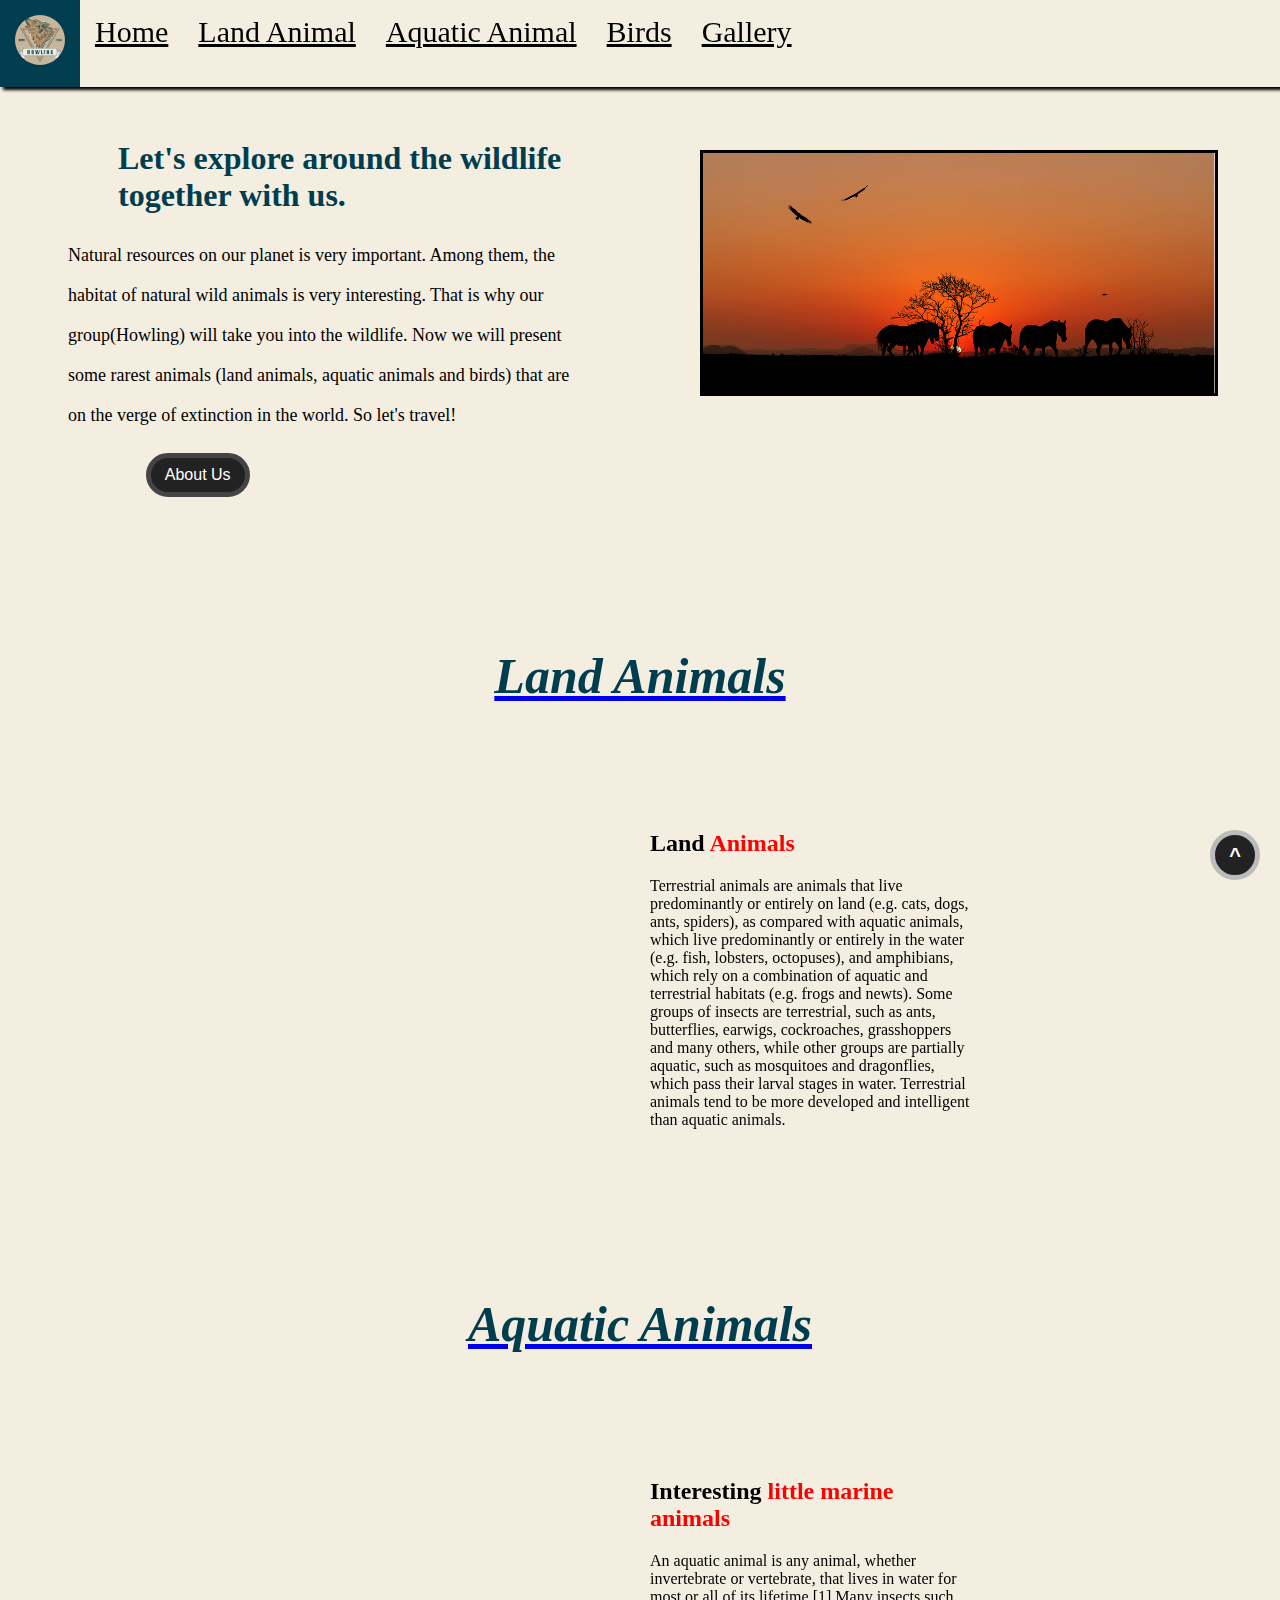
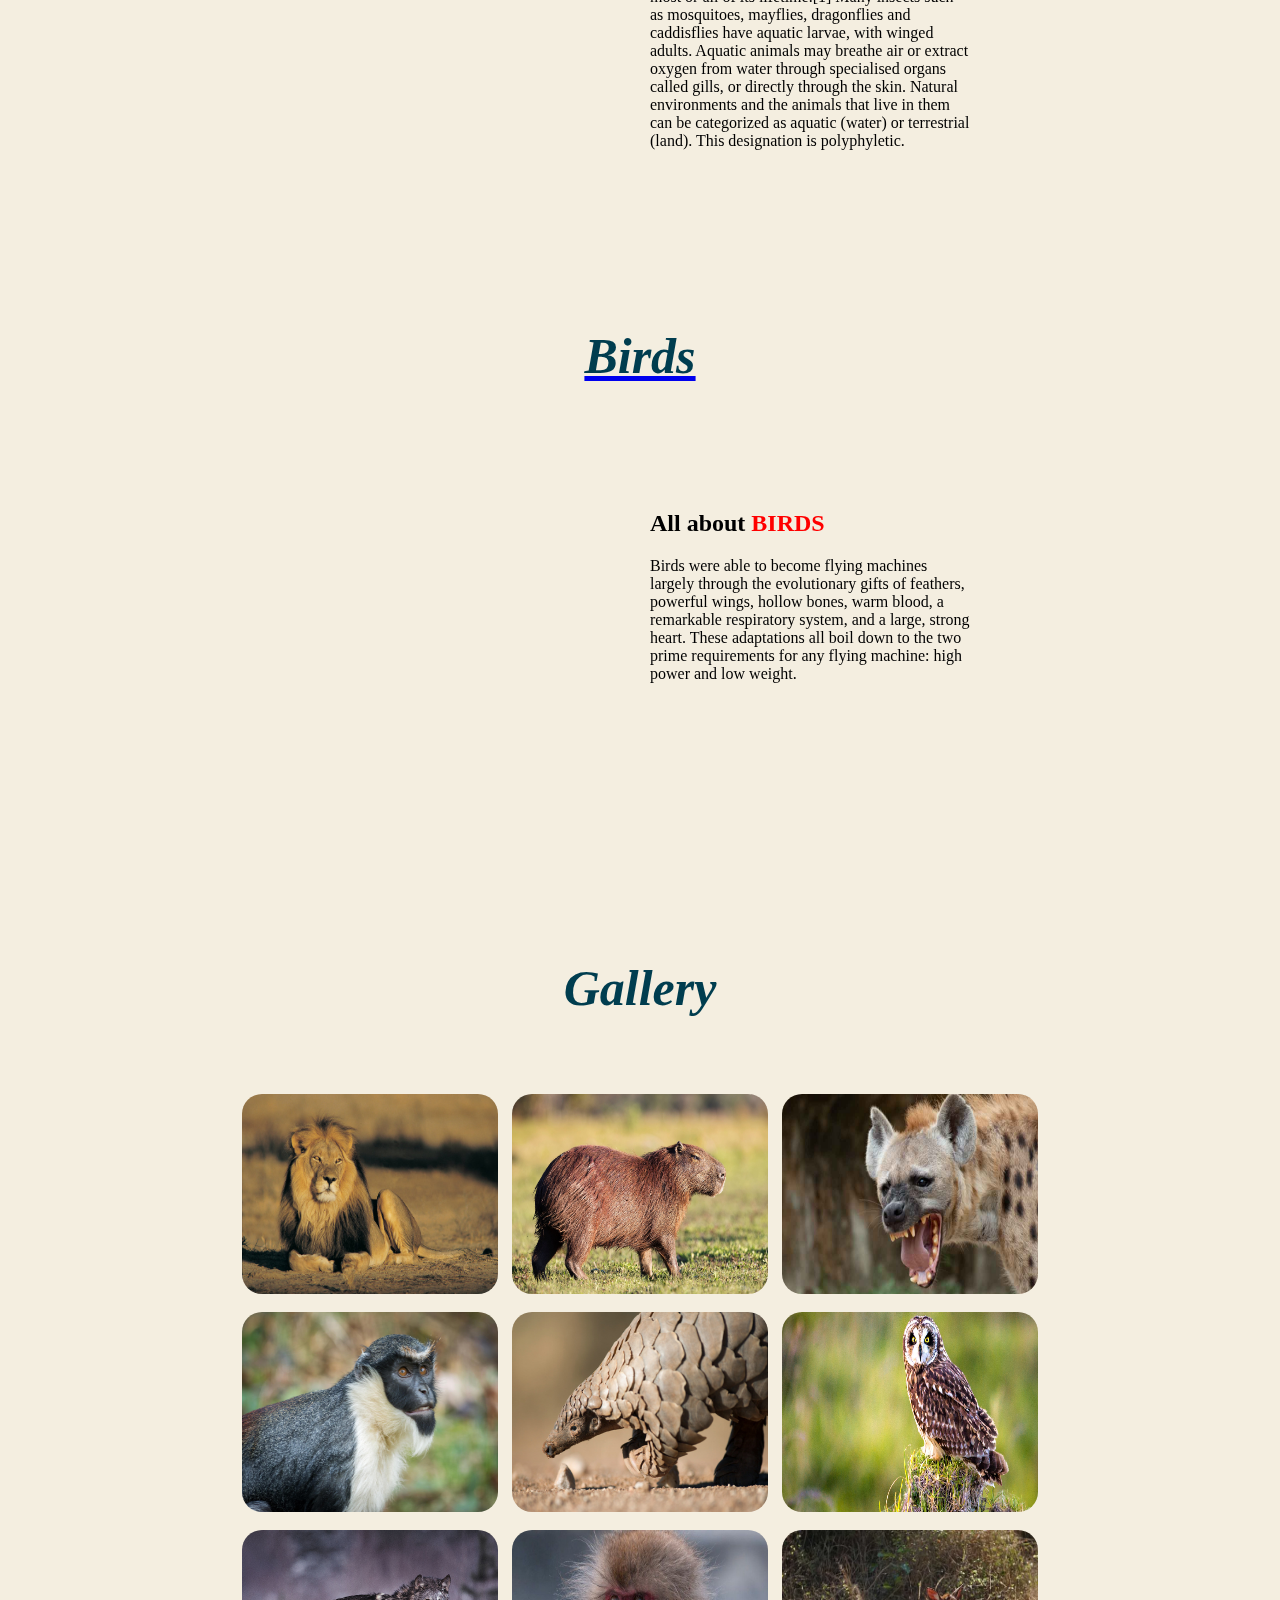
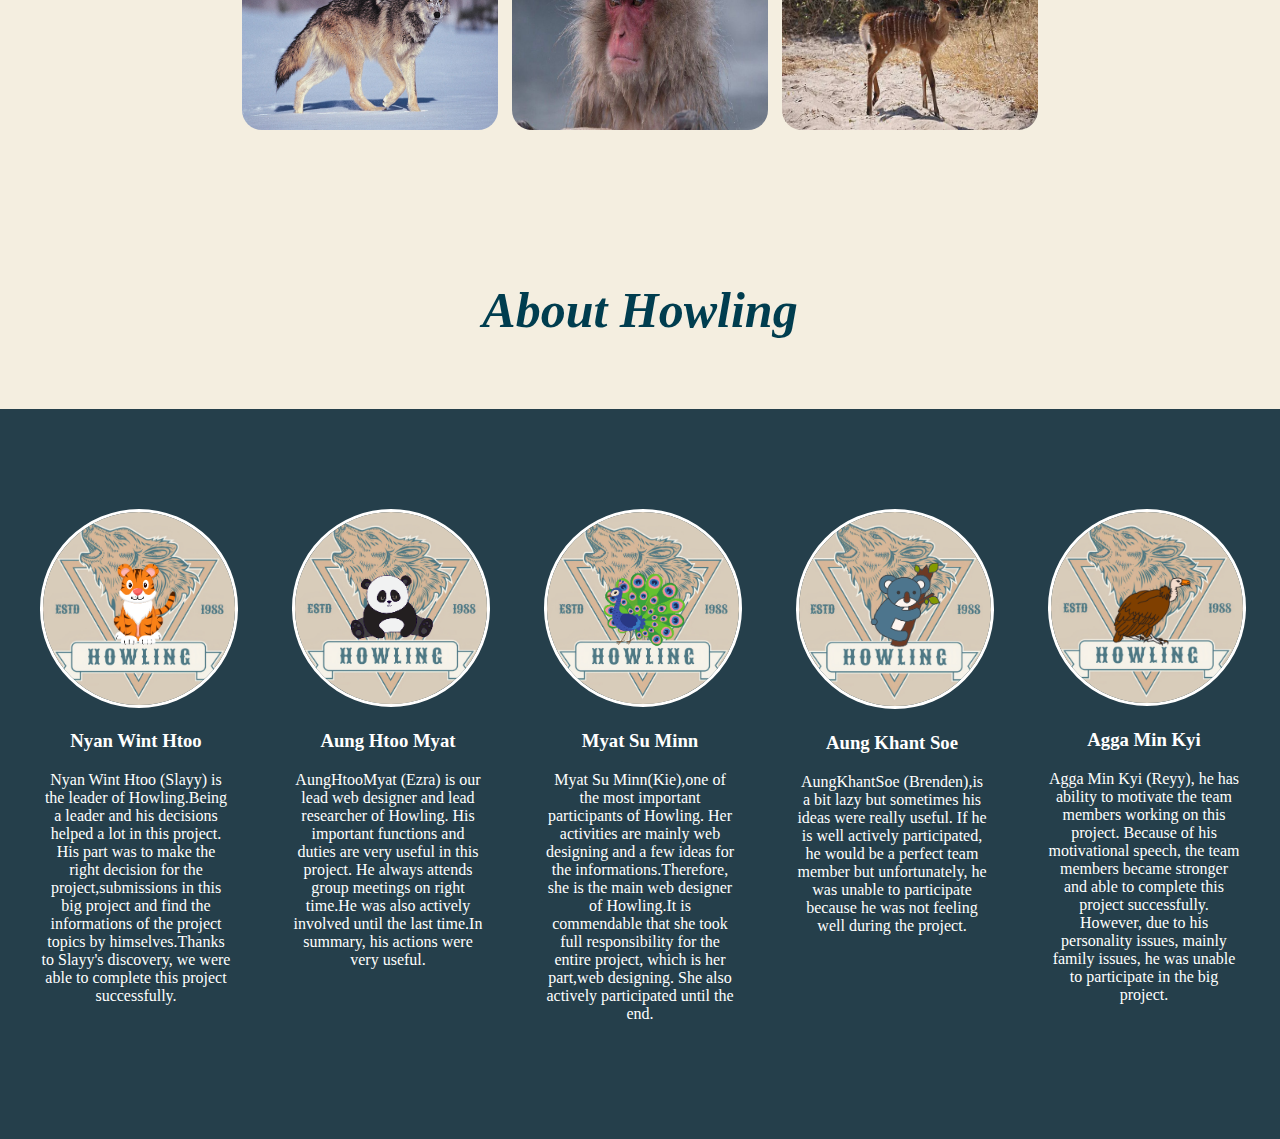
<file: index.html>
<!DOCTYPE html>
<html>
<head>
	<meta charset="utf-8">
	<meta name="viewport" content="width=device-width, initial-scale=1">
	<title>Howling</title>
	<link rel="stylesheet" type="text/css" href="style.css">
	<link rel="icon" href="logo.png">
</head>
<body>
<div class="navbar">
	<a href="#cele"><img src="logo.png" width="50" height="50" class="logo"></a>
 	<a href="#welcome">Home</a>
 	<a href="#landanimals">Land Animal</a>
 	<a href="#Aquatic">Aquatic Animal</a>
 	<a href="#birds">Birds</a>
 	<a href="#gallery">Gallery</a>
 </div>

<!-- --------------welcome-------------- -->
<div class="welcome" id="welcome">
	<div>
		<h1>Let's explore around the wildlife together with us.</h1>
		<p>Natural resources on our planet is very important. Among them, the habitat of natural wild animals is very interesting.
That is why our group(Howling) will take you into the wildlife.
Now we will present some rarest animals (land animals, aquatic animals and birds) that are on the verge of extinction in the world. So let's travel!</p>
		<a href="#"><button class="seemore">See More</button></a>
		<a href="#cele"><button class="goshop">About Us</button></a>
	</div>
	<div id="peguin">
		<img src="cover.png" width="100%" border="3px">
	</div>
</div>

<!-- -----------Land animal------------- -->
<a href="file:///C:/Users/DELL/Pictures/ZKA/Kie's/lobeia%20tech%20html%20files/Land%20animals.html#gallery"><h1 class="landanimals" id="landanimals">Land Animals</h1></a>
<div class="activity"> 

	<div>
   <iframe width="100%" height="315" src="https://www.youtube.com/embed/J3PwxecC7RA" title="YouTube video player" frameborder="0" allow="accelerometer; autoplay; clipboard-write; encrypted-media; gyroscope; picture-in-picture" allowfullscreen></iframe>

	</div>
	<div>
		<h2>Land<span> Animals</span></h2>

		<p>Terrestrial animals are animals that live predominantly or entirely on land (e.g. cats, dogs, ants, spiders), as compared with aquatic animals, which live predominantly or entirely in the water (e.g. fish, lobsters, octopuses), and amphibians, which rely on a combination of aquatic and terrestrial habitats (e.g. frogs and newts). Some groups of insects are terrestrial, such as ants, butterflies, earwigs, cockroaches, grasshoppers and many others, while other groups are partially aquatic, such as mosquitoes and dragonflies, which pass their larval stages in water. Terrestrial animals tend to be more developed and intelligent than aquatic animals.
</p>
	</div>
</div>
<!-- ............Aquatic Animals.................. -->
<a href="file:///C:/Users/DELL/Pictures/ZKA/Kie's/lobeia%20tech%20html%20files/Aquatic%20Animals.html"><h1 class="landanimals" id="Aquatic">Aquatic Animals</h1></a>
<div class="activity"> 

	<div>
   <iframe width="100%" height="315" src="https://www.youtube.com/embed/nvq_lvC1MRY" title="YouTube video player" frameborder="0" allow="accelerometer; autoplay; clipboard-write; encrypted-media; gyroscope; picture-in-picture" allowfullscreen></iframe>

	</div>
	<div>
		<h2>Interesting <span>little marine animals</span></h2>

		<p>An aquatic animal is any animal, whether invertebrate or vertebrate, that lives in water for most or all of its lifetime.[1] Many insects such as mosquitoes, mayflies, dragonflies and caddisflies have aquatic larvae, with winged adults. Aquatic animals may breathe air or extract oxygen from water through specialised organs called gills, or directly through the skin. Natural environments and the animals that live in them can be categorized as aquatic (water) or terrestrial (land). This designation is polyphyletic.</p>
	</div>
</div>
<!-- ------------Birds--------------------- -->
<a href="file:///C:/Users/DELL/Pictures/ZKA/Kie's/lobeia%20tech%20html%20files/Birds.html"><h1 class="landanimals" id="birds">Birds</h1></a>
<div class="activity"> 

	<div>
   <iframe width="100%" height="315" src="https://www.youtube.com/embed/CTcoCHKnkT8" title="YouTube video player" frameborder="0" allow="accelerometer; autoplay; clipboard-write; encrypted-media; gyroscope; picture-in-picture" allowfullscreen></iframe>

	</div>
	<div>
		<h2>All about<span> BIRDS</span></h2>

		<p>Birds were able to become flying machines largely through the evolutionary gifts of feathers, powerful wings, hollow bones, warm blood, a remarkable respiratory system, and a large, strong heart. These adaptations all boil down to the two prime requirements for any flying machine: high power and low weight.</p>
	</div>
</div>
<!-- ----------gallery------------ -->

<h1 id="gallery">Gallery</h1>
<div class="gallery">
	<div><img src="lion.jpg" width="100%"></div>
	<div><img src="wa1.jpg" width="100%"></div>
	<div><img src="wa2.jpg" width="100%"></div>
</div>

<div class="gallery">
	<div><img src="wa10.jpg" width="100%"></div>
	<div><img src="wa6.jpg" width="100%"></div>
	<div><img src="wa5.jpg" width="100%"></div>
</div>

<div class="gallery">
	<div><img src="wa11.jpg" width="100%"></div>
	<div><img src="wa12.jpg" width="100%"></div>
	<div><img src="wa15.jpg" width="100%"></div>
</div>

<!-- About Us -->
<h1 id="cele">About Howling</h1>
<div class="cele">
	<div>
		<img src="nicklogo.png" width="100%">
		<h3>Nyan Wint Htoo</h3>
		<p>Nyan Wint Htoo (Slayy) is the leader of Howling.Being a leader and his decisions helped a lot in this project.
His part was to make the right decision for the project,submissions in this big project and find the informations of the project topics by himselves.Thanks to Slayy's discovery, we were able to complete this project successfully.</p>
	</div>
	<div>
		<img src="panda.png" width="100%">
		<h3>Aung Htoo Myat</h3>
		<p>AungHtooMyat (Ezra) is our lead web designer and lead researcher of Howling.
His important functions and duties are very useful in this project.
He always attends group meetings on right time.He was also actively involved until the last time.In summary, his actions were very useful.
</p>
	</div>
	<div>
		<img src="msmlogo.png" width="100%">
		<h3>Myat Su Minn</h3>
		<p>Myat Su Minn(Kie),one of the most important participants of Howling.
Her activities are mainly web designing and a few ideas for the informations.Therefore, she is the main web designer of Howling.It is commendable that she took full responsibility for the entire project, which is her part,web designing.
She also actively participated until the end.</p>
	</div>
	<div>
		<img src="akslogo.png" width="100%">
		<h3>Aung Khant Soe</h3>
		<p>AungKhantSoe (Brenden),is a bit lazy but sometimes his ideas were really useful.
If he is well actively participated, he would be a perfect team member but unfortunately, he was unable to participate because he was not feeling well during the project.</p>
	</div>
	<div>
		<img src="agalogo.png" width="100%">
		<h3>Agga Min Kyi</h3>
		<p>Agga Min Kyi (Reyy), he has ability to motivate the team members working on this project. Because of his motivational speech, the team members became stronger and able to complete this project successfully. However, due to his personality issues, mainly family issues, he was unable to participate in the big project.</p>
	</div>
</div> 
<!-- .......footer..................... -->
<a href="#welcome"><button class="top">^</button></a>

</body>
</html>
</file>
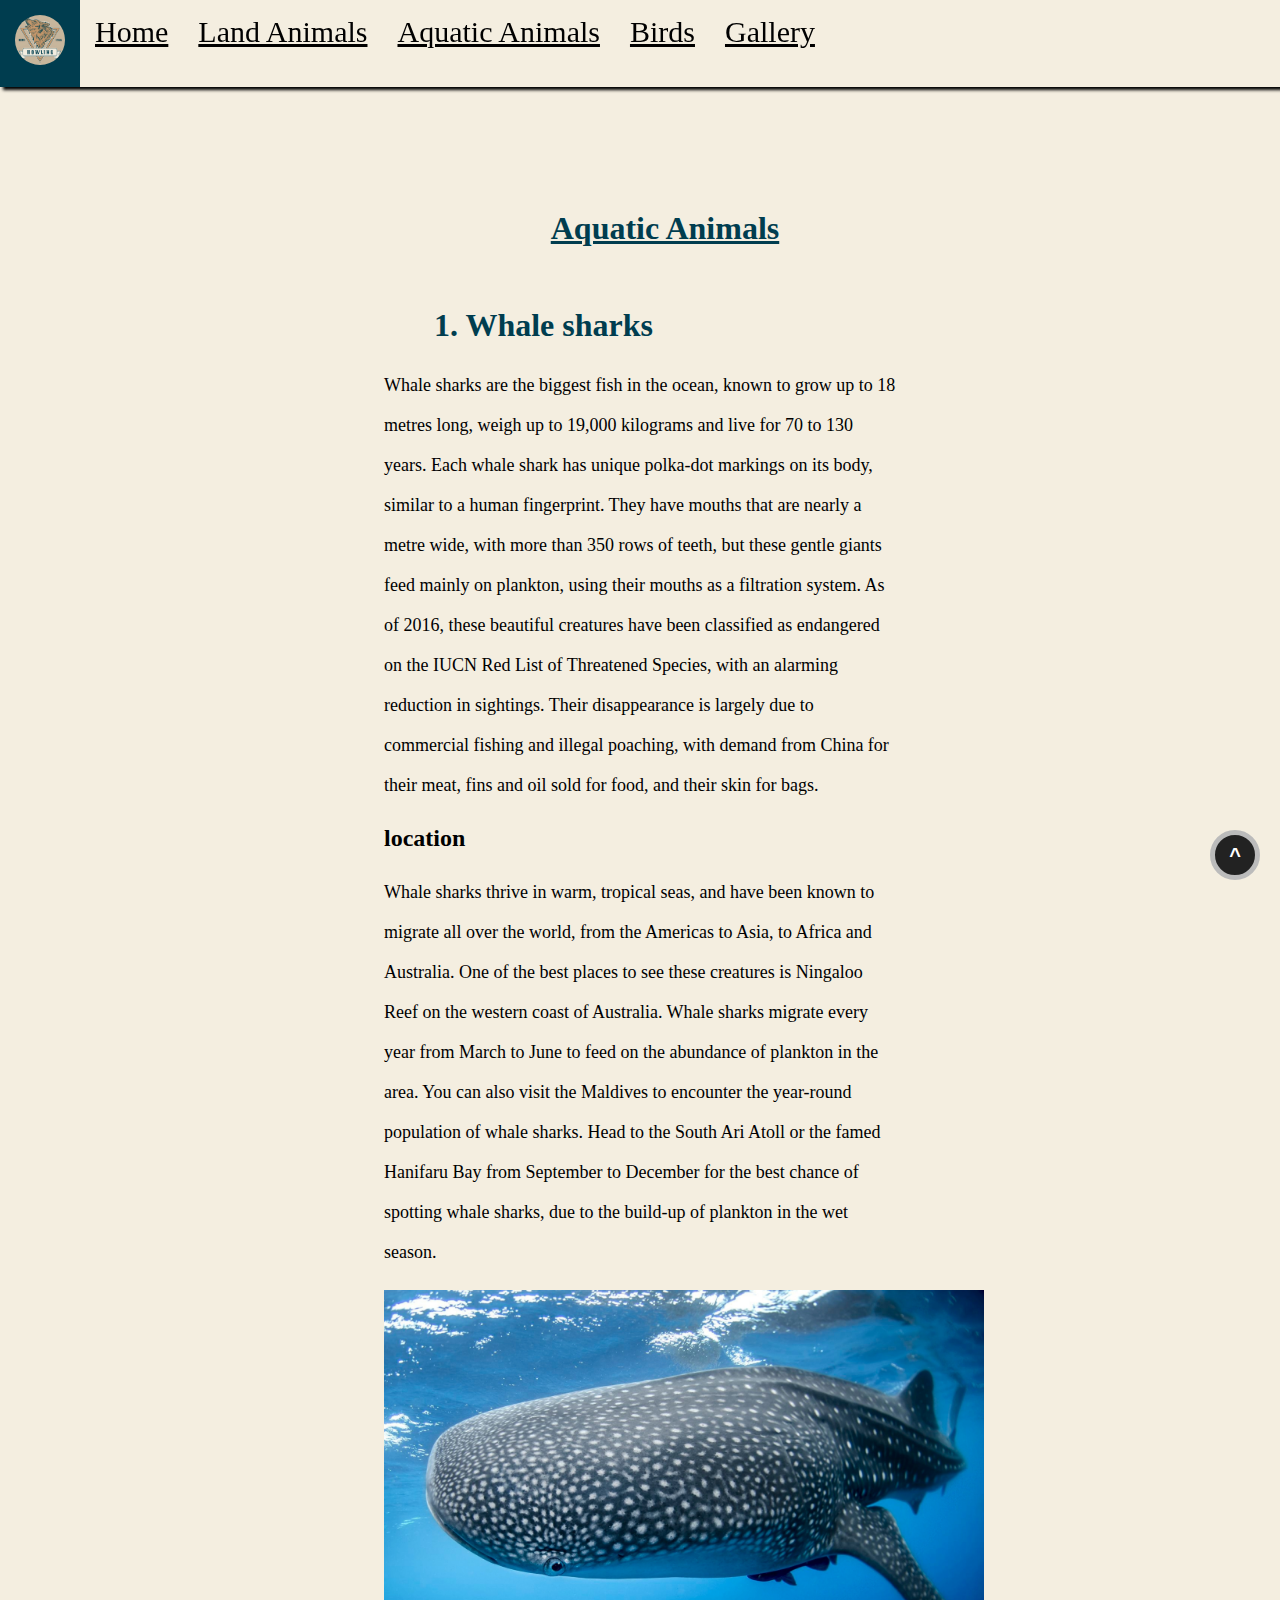
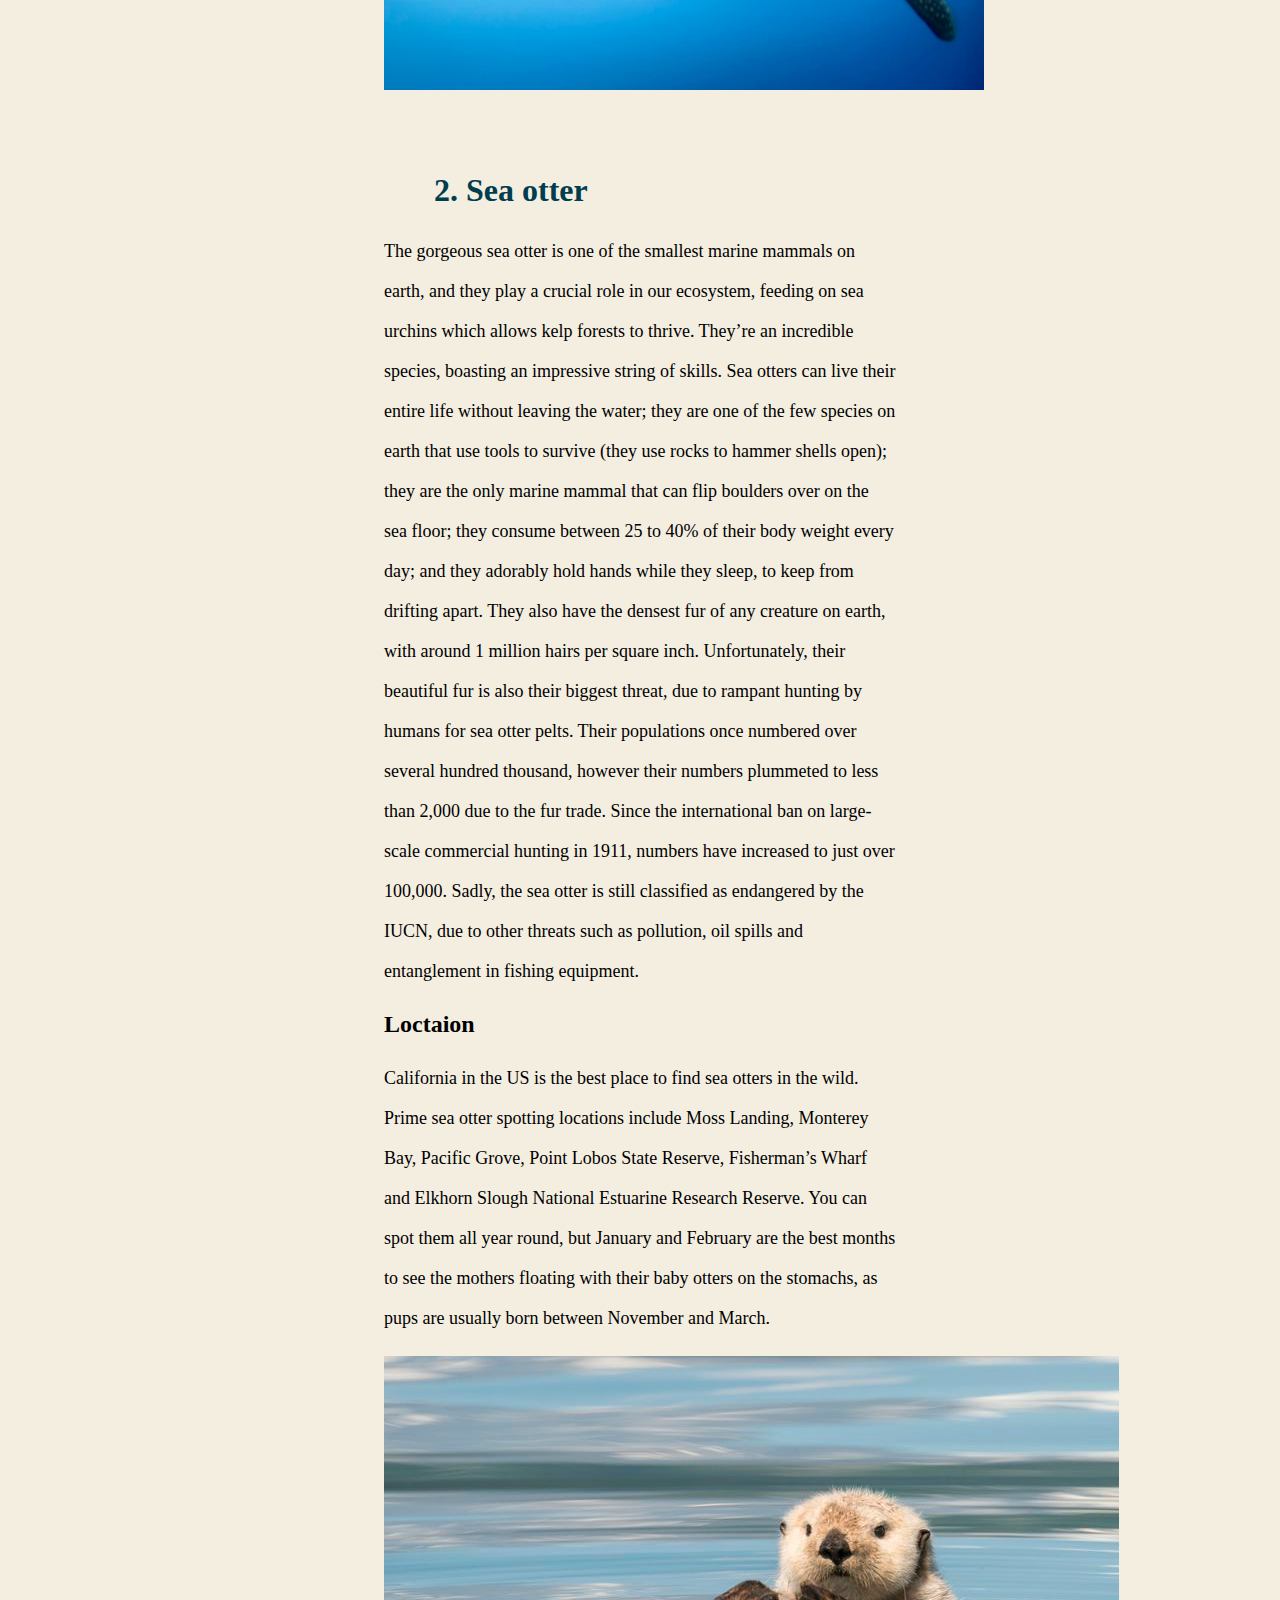
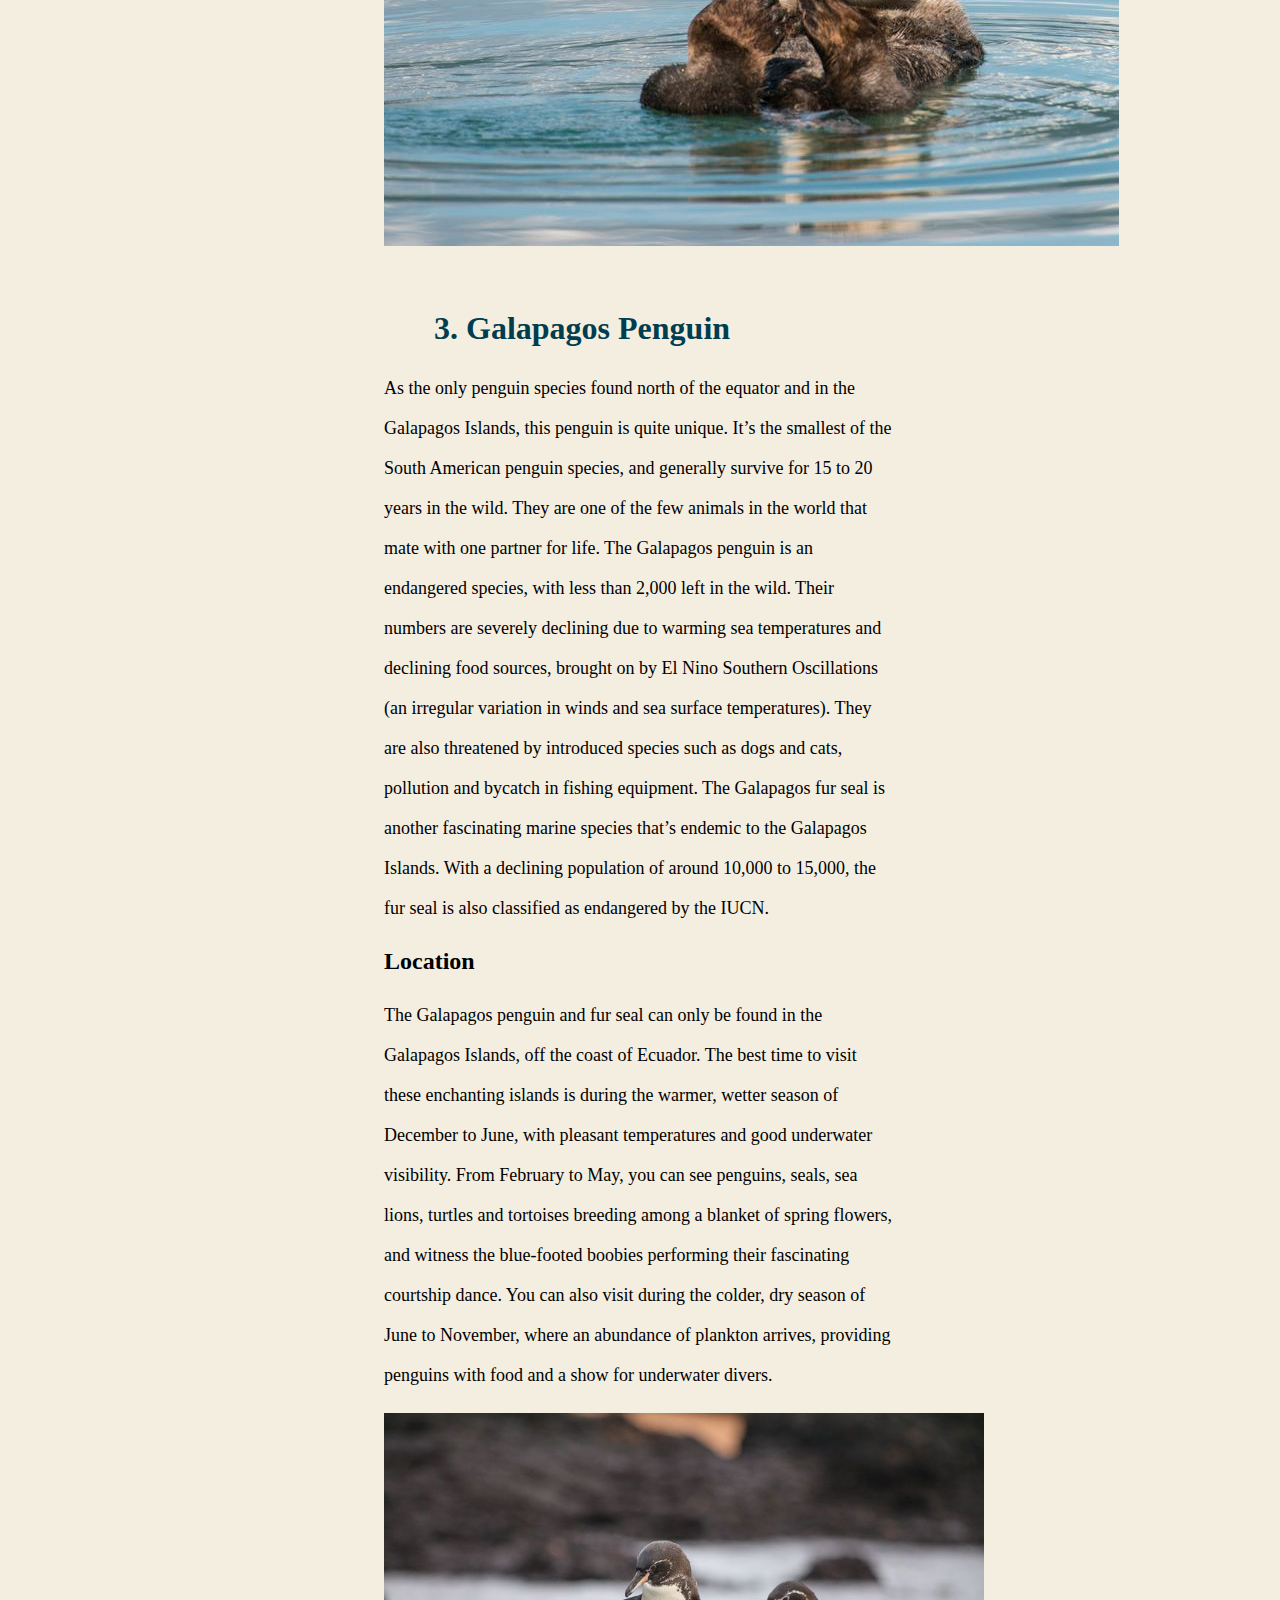
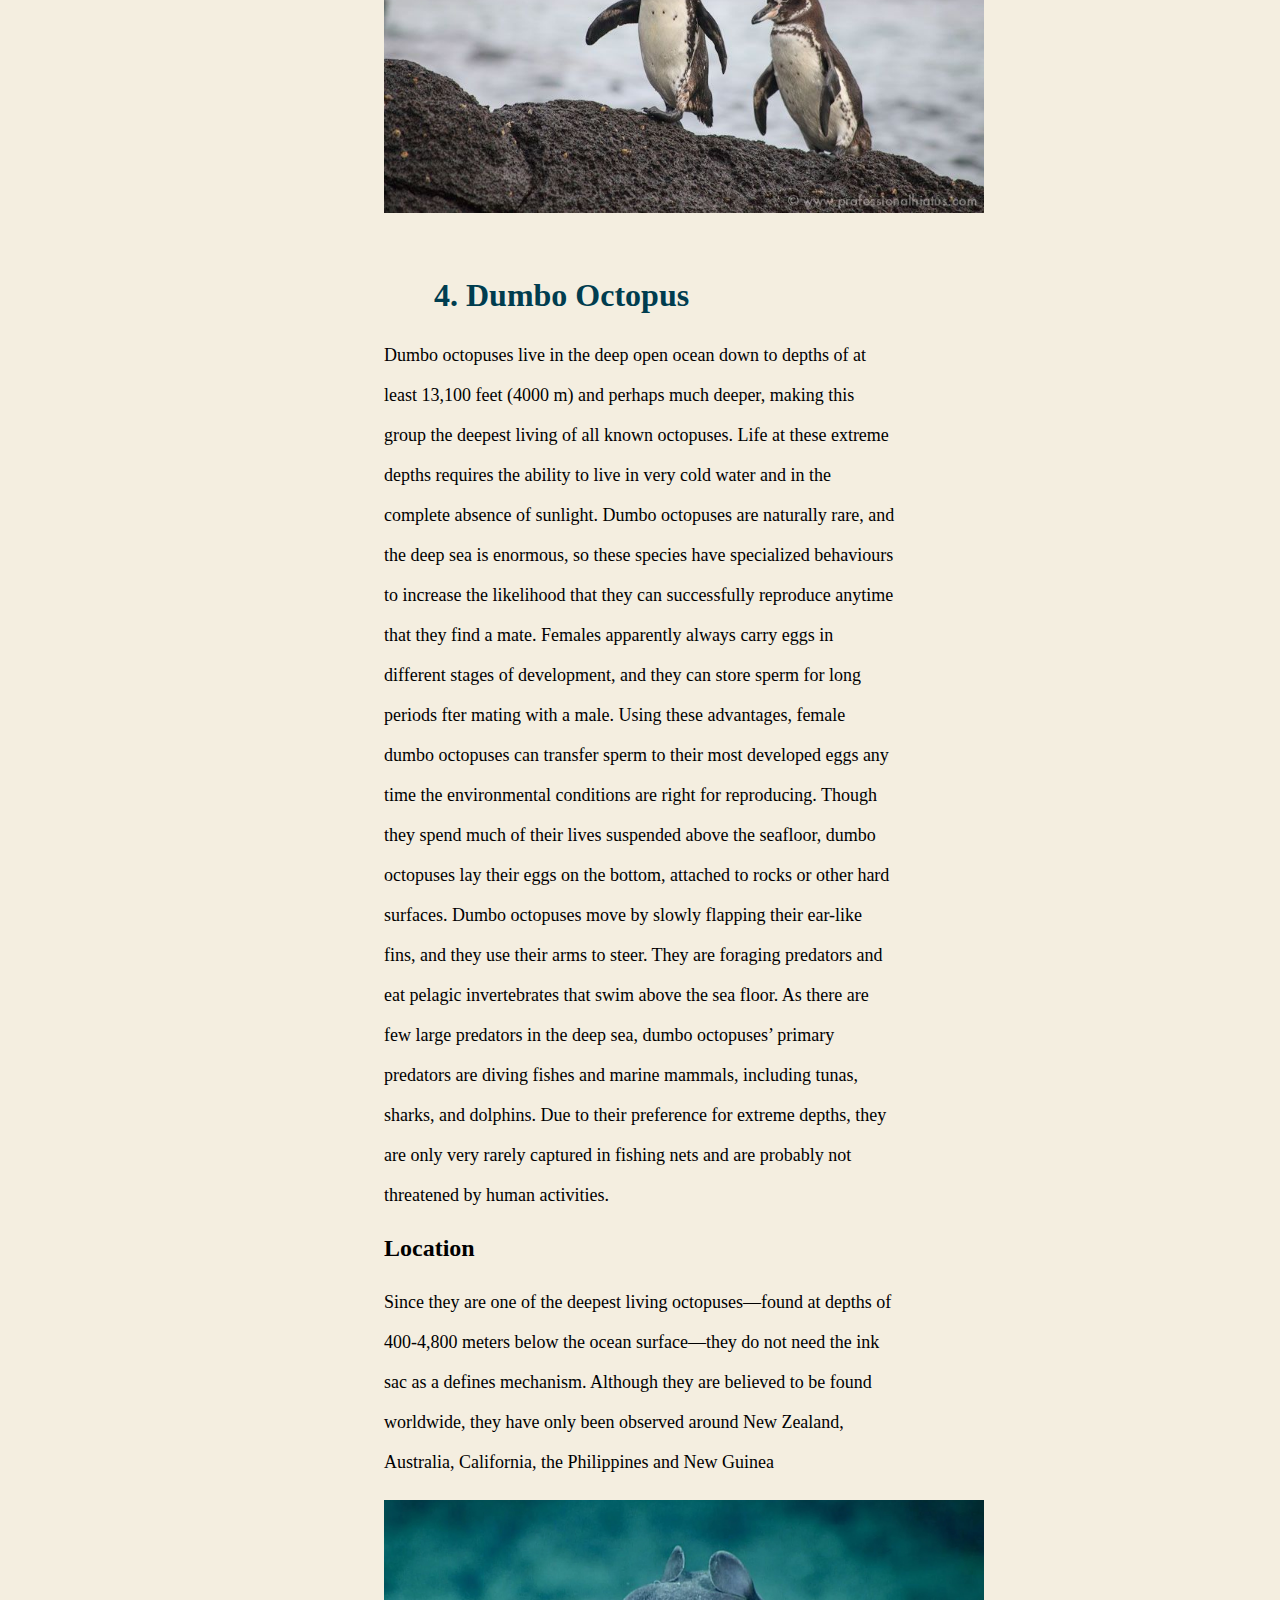
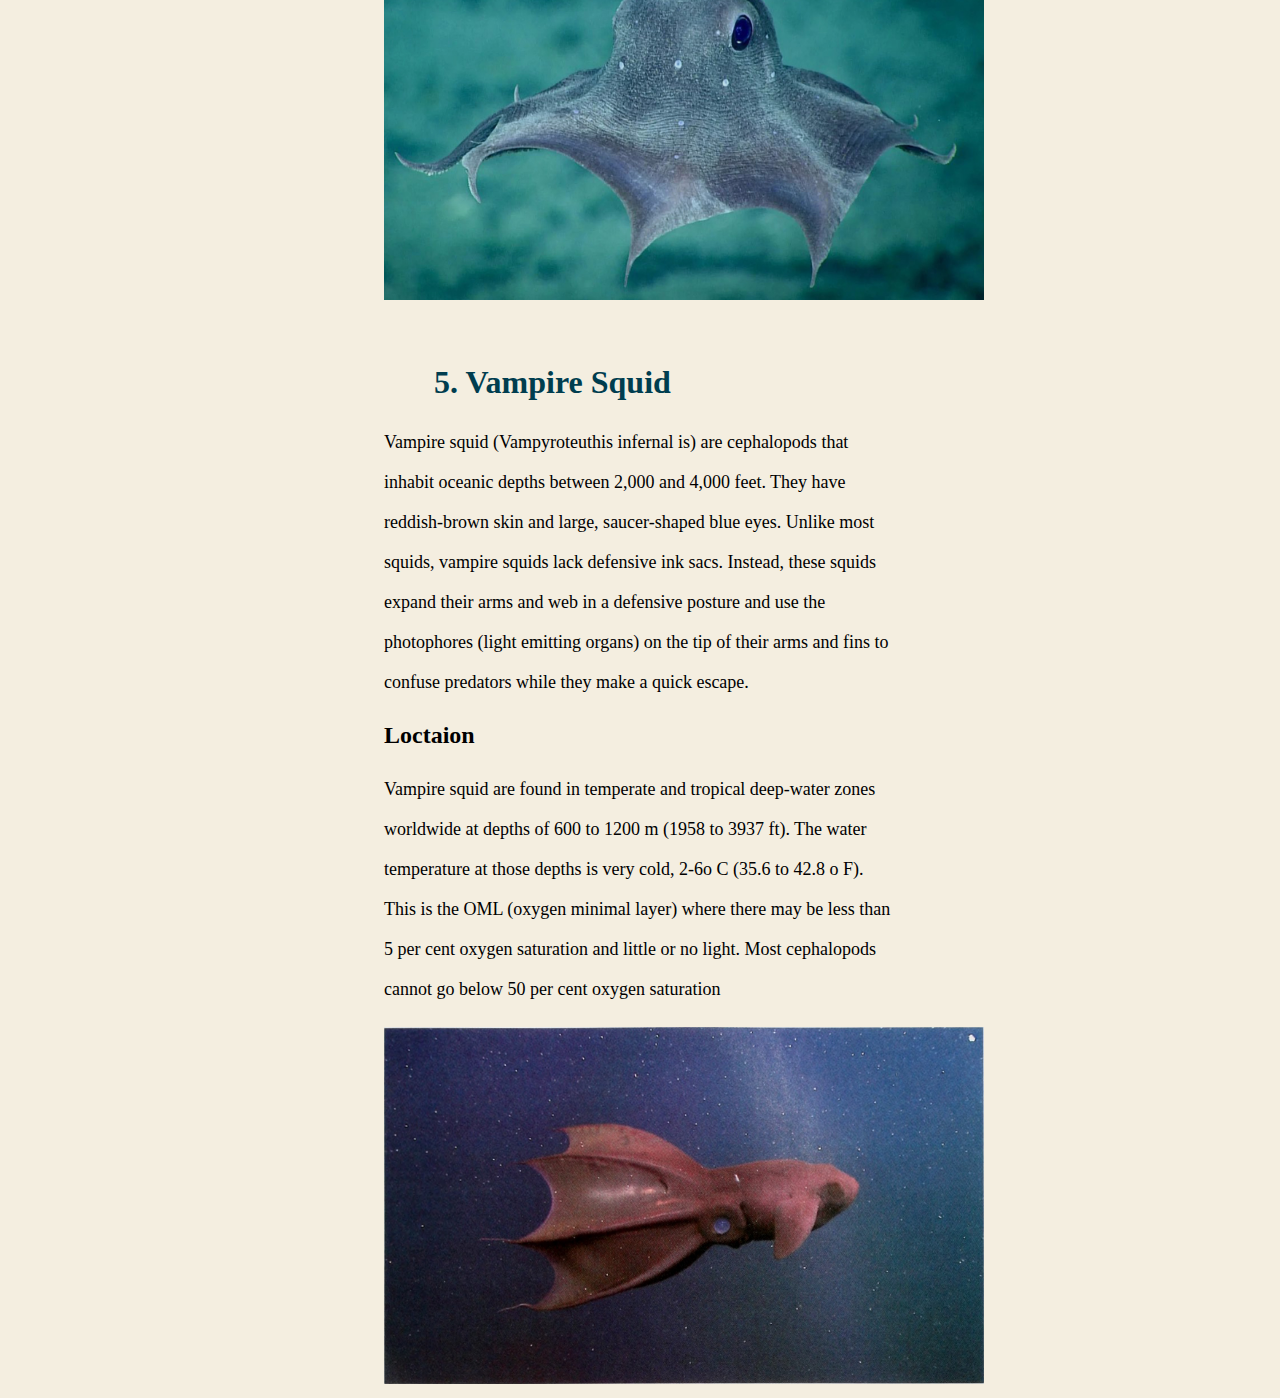
<file: Aquatic Animals.html>
<!DOCTYPE html>
<html>
<head>
	<meta charset="utf-8">
	<meta name="viewport" content="width=device-width, initial-scale=1">
	<title>Aquatic Animals</title>
	<link rel="stylesheet" type="text/css" href="style.css">
	<link rel="icon" href="logo.png">
</head>
<body>
<div class="navbar">
	<a href="file:///C:/Users/DELL/Pictures/ZKA/Kie's/lobeia%20tech%20html%20files/index.html"><img src="logo.png" width="50" height="50" class="logo"></a>
 	<a href="file:///C:/Users/DELL/Pictures/ZKA/Kie's/lobeia%20tech%20html%20files/index.html">Home</a>
 	<a href="file:///C:/Users/DELL/Pictures/ZKA/Kie's/lobeia%20tech%20html%20files/index.html">Land Animals</a>
 	<a href="file:///C:/Users/DELL/Pictures/ZKA/Kie's/lobeia%20tech%20html%20files/index.html">Aquatic Animals</a>
 	<a href="file:///C:/Users/DELL/Pictures/ZKA/Kie's/lobeia%20tech%20html%20files/index.html">Birds</a>
 	<a href="file:///C:/Users/DELL/Pictures/ZKA/Kie's/lobeia%20tech%20html%20files/index.html">Gallery</a>
 </div>

<!-- --------------body-------------- -->
<div class="welcome" id="welcome">
</div>
<div class="welcome" id="welcome">

    <div>
        <h1 align ="center" ; size="10px"><u>Aquatic Animals</u></h1>
		<h1>1. Whale sharks</h1>
		<p>
            Whale sharks are the biggest fish in the ocean, known to grow up to 18 metres long, weigh up to 19,000 kilograms and live for 70 to 130 years. Each whale shark has unique polka-dot markings on its body, similar to a human fingerprint.
            They have mouths that are nearly a metre wide, with more than 350 rows of teeth, but these gentle giants feed mainly on plankton, using their mouths as a filtration system.
            As of 2016, these beautiful creatures have been classified as endangered on the IUCN Red List of Threatened Species, with an alarming reduction in sightings.
            Their disappearance is largely due to commercial fishing and illegal poaching, with demand from China for their meat, fins and oil sold for food, and their skin for bags.
        
        </p>
        <h2>location</h2>	
        <p>
            Whale sharks thrive in warm, tropical seas, and have been known to migrate all over the world, from the Americas to Asia, to Africa and Australia.
		One of the best places to see these creatures is Ningaloo Reef on the western coast of Australia. Whale sharks migrate every year from March to June to feed on the abundance of plankton in the area.
		You can also visit the Maldives to encounter the year-round population of whale sharks. Head to the South Ari Atoll or the famed Hanifaru Bay from September to December for the best chance of spotting whale sharks, due to the build-up of plankton in the wet season.

        </p>	
        <img src="ws.jpg" width="600px" >
    <br>
    <br>
        <h1>2. Sea otter</h1>
        <p>
            The gorgeous sea otter is one of the smallest marine mammals on earth, and they play a crucial role in our ecosystem, feeding on sea urchins which allows kelp forests to thrive. They’re an incredible species, boasting an impressive string of skills.
	Sea otters can live their entire life without leaving the water; they are one of the few species on earth that use tools to survive (they use rocks to hammer shells open); they are the only marine mammal that can flip boulders over on the sea floor; 
	they consume between 25 to 40% of their body weight every day; and they adorably hold hands while they sleep, to keep from drifting apart.
	They also have the densest fur of any creature on earth, with around 1 million hairs per square inch. Unfortunately, their beautiful fur is also their biggest threat, due to rampant hunting by humans for sea otter pelts.
	Their populations once numbered over several hundred thousand, however their numbers plummeted to less than 2,000 due to the fur trade. Since the international ban on large-scale commercial hunting in 1911, numbers have increased to just over 100,000.
	Sadly, the sea otter is still classified as endangered by the IUCN, due to other threats such as pollution, oil spills and entanglement in fishing equipment.

        </p>
        <h2>Loctaion</h2>
        <p>
            California in the US is the best place to find sea otters in the wild. Prime sea otter spotting locations include Moss Landing, Monterey Bay, Pacific Grove, Point Lobos State Reserve, Fisherman’s Wharf and Elkhorn Slough National Estuarine Research Reserve.
            You can spot them all year round, but January and February are the best months to see the mothers floating with their baby otters on the stomachs, as pups are usually born between November and March.
        </p>
        <img src="so.jpg" >
        
        <h1>3. Galapagos Penguin</h1>
        <p>
            As the only penguin species found north of the equator and in the Galapagos Islands, this penguin is quite unique.
            It’s the smallest of the South American penguin species, and generally survive for 15 to 20 years in the wild. They are one of the few animals in the world that mate with one partner for life.
            The Galapagos penguin is an endangered species, with less than 2,000 left in the wild. Their numbers are severely declining due to warming sea temperatures and declining food sources, brought on by El Nino Southern Oscillations (an irregular variation in winds and sea surface temperatures).
            They are also threatened by introduced species such as dogs and cats, pollution and bycatch in fishing equipment.
            The Galapagos fur seal is another fascinating marine species that’s endemic to the Galapagos Islands. With a declining population of around 10,000 to 15,000, the fur seal is also classified as endangered by the IUCN.
        
        </p>
        <h2>Location</h2>
        <p>
            The Galapagos penguin and fur seal can only be found in the Galapagos Islands, off the coast of Ecuador. The best time to visit these enchanting islands is during the warmer, wetter season of December to June, with pleasant temperatures and good underwater visibility.
	From February to May, you can see penguins, seals, sea lions, turtles and tortoises breeding among a blanket of spring flowers, and witness the blue-footed boobies performing their fascinating courtship dance.
	You can also visit during the colder, dry season of June to November, where an abundance of plankton arrives, providing penguins with food and a show for underwater divers.

        </p>
        <img src="gp.jpg" width="600px">
        <h1>4. Dumbo Octopus</h1>
        <p>
            Dumbo octopuses live in the deep open ocean down to depths of at least 13,100 feet (4000 m) and perhaps much deeper, making this group the deepest living of all known octopuses. Life at these extreme depths requires the ability to live in very cold water and in the complete absence of sunlight.
	 Dumbo octopuses are naturally rare, and the deep sea is enormous, so these species have specialized behaviours to increase the likelihood that they can successfully reproduce anytime that they find a mate. Females apparently always carry eggs in different stages of development, and they can store sperm for long periods

	 fter mating with a male. Using these advantages, female dumbo octopuses can transfer sperm to their most developed eggs any time the environmental conditions are right for reproducing. Though they spend much of their lives suspended above the seafloor, dumbo octopuses lay their eggs on the bottom, attached to rocks or other hard surfaces.
	Dumbo octopuses move by slowly flapping their ear-like fins, and they use their arms to steer. They are foraging predators and eat pelagic invertebrates that swim above the sea floor. As there are few large predators in the deep sea, dumbo octopuses’ primary predators are diving
	 fishes and marine mammals, including tunas, sharks, and dolphins. Due to their preference for extreme depths, they are only very rarely captured in fishing nets and are probably not threatened by human activities.

        </p>
        <h2> Location</h2>
        <p>Since they are one of the deepest living octopuses—found at depths of 400-4,800 meters below the ocean surface—they do not need the ink sac as a defines mechanism. Although they are believed to be found worldwide, they have only been observed around New Zealand, Australia, California, the Philippines and New Guinea
        </p>
        <img src="do.jpg" width="600px">
        <h1>5. Vampire Squid</h1>
        <p>
            Vampire squid (Vampyroteuthis infernal is) are cephalopods that inhabit oceanic depths between 2,000 and 4,000 feet. They have reddish-brown skin and large, saucer-shaped blue eyes. Unlike most squids,
            vampire squids lack defensive ink sacs. Instead, these squids expand their arms and web in a defensive posture and use the photophores (light emitting organs) on the tip of their arms and fins to confuse predators while they make a quick escape.
        </p>
        <h2>Loctaion</h2>
        <p>
            Vampire squid are found in temperate and tropical deep-water zones worldwide at depths of 600 to 1200 m (1958 to 3937 ft).
	 The water temperature at those depths is very cold, 2-6o C (35.6 to 42.8 o F). This is the OML (oxygen minimal layer) where there may be less than 5 per cent oxygen saturation and little or no light.
	 Most cephalopods cannot go below 50 per cent oxygen saturation
        </p>
        <img src="vs.jpg" width="600px">
        
	</div>

<!-- .......footer..................... -->
<a href="#welcome"><button class="top">^</button></a>

</body>
</html>
</file>
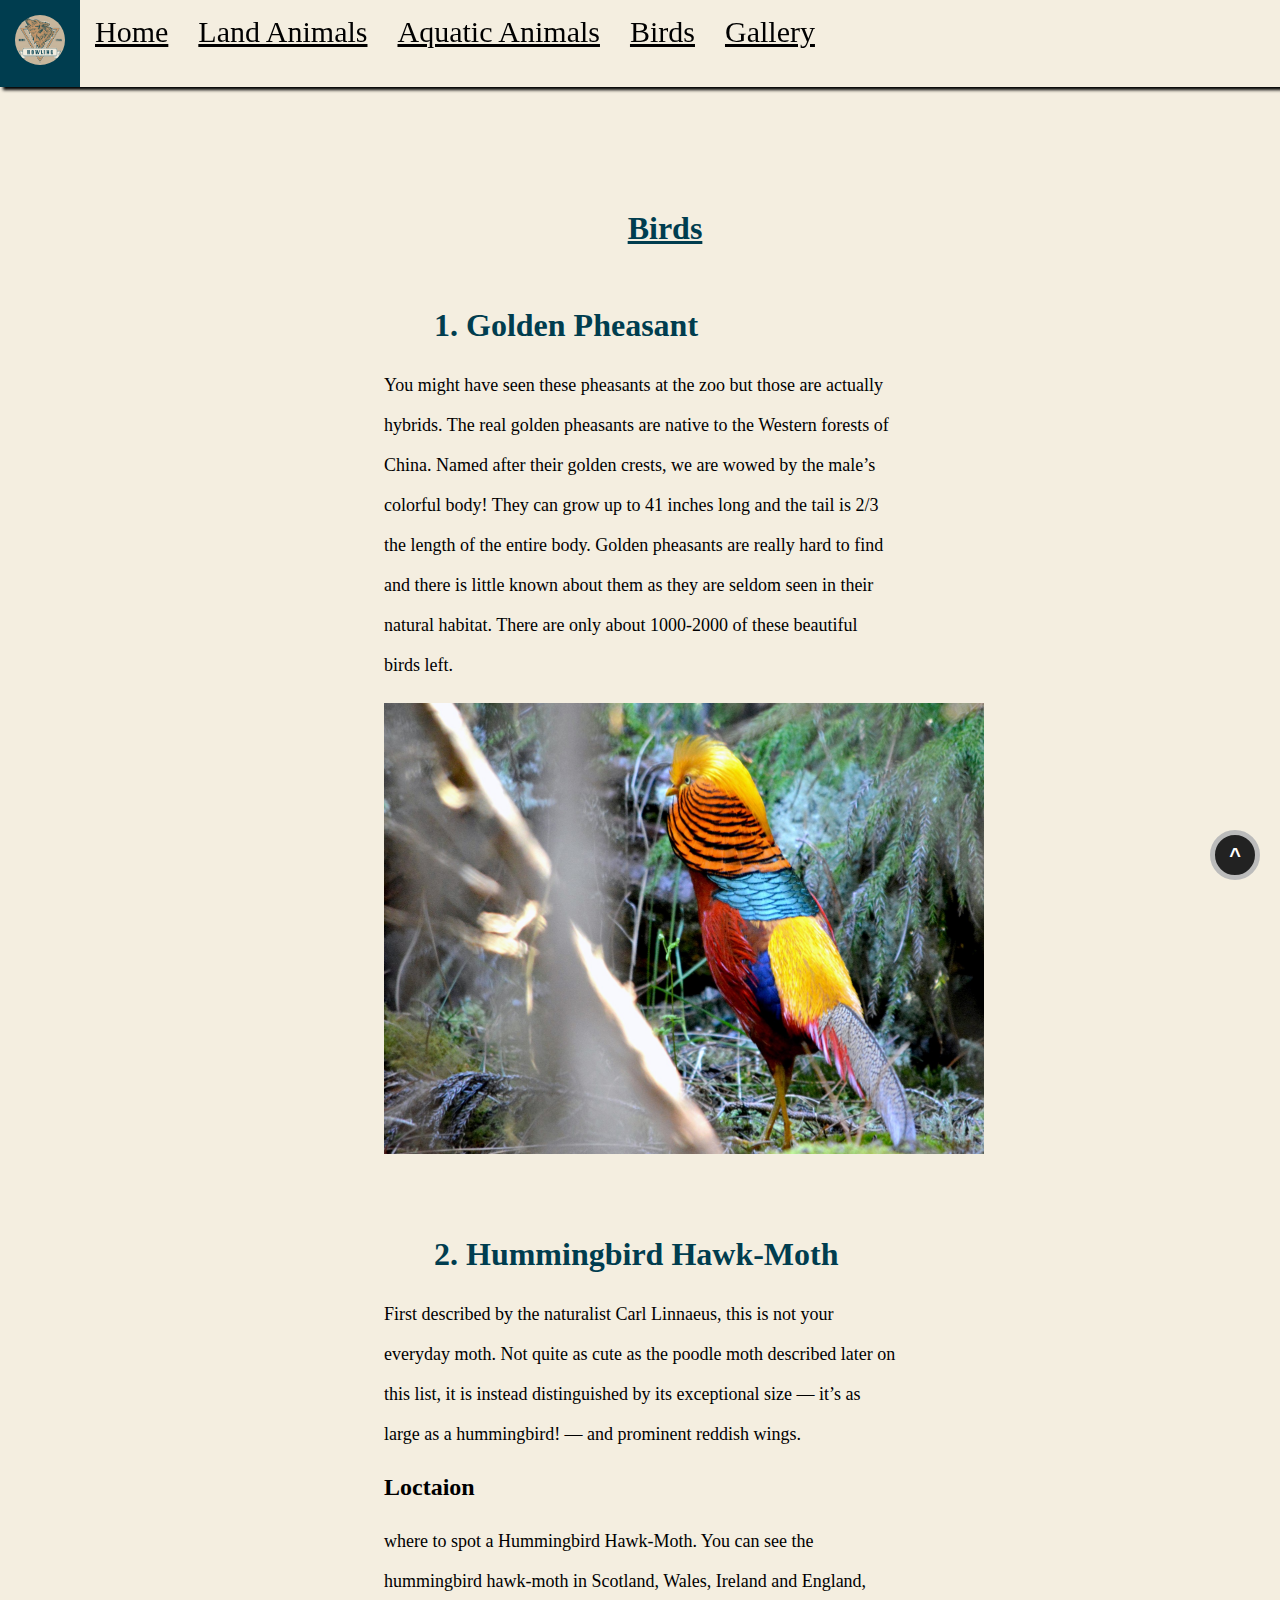
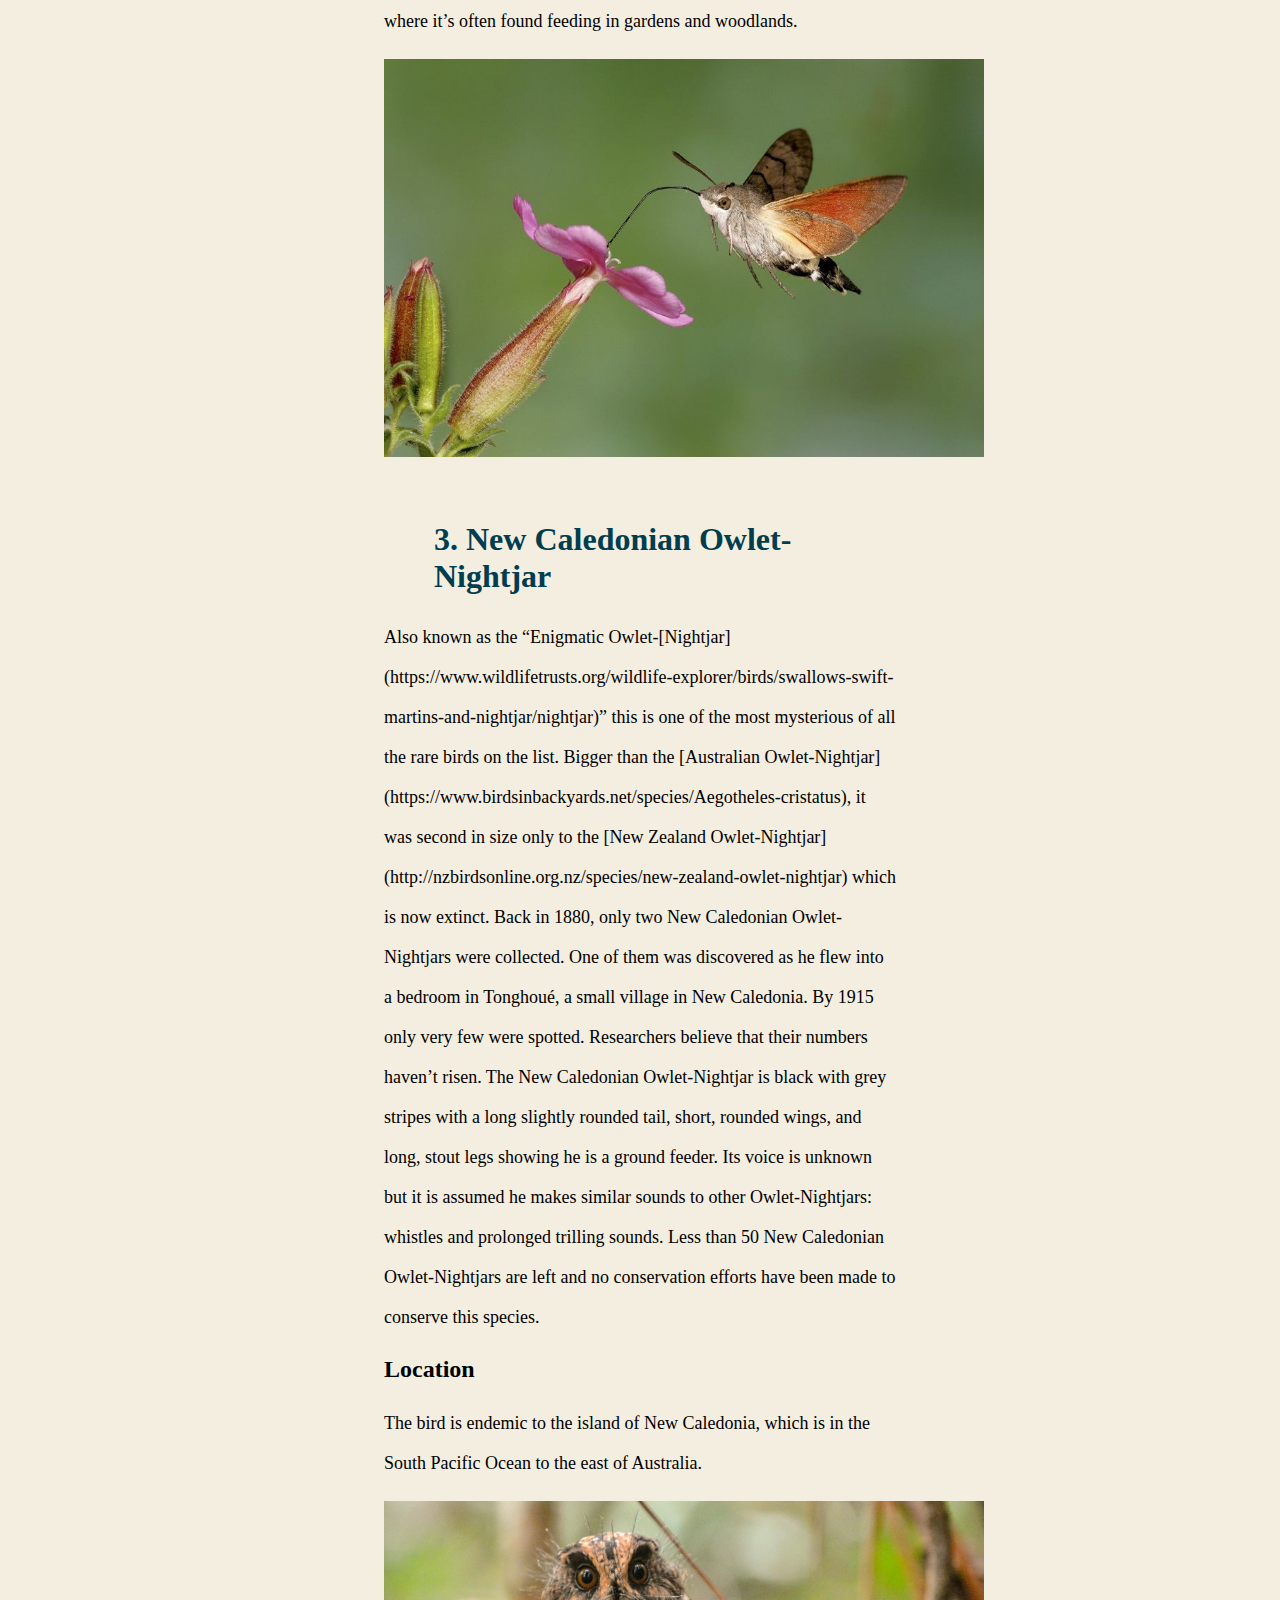
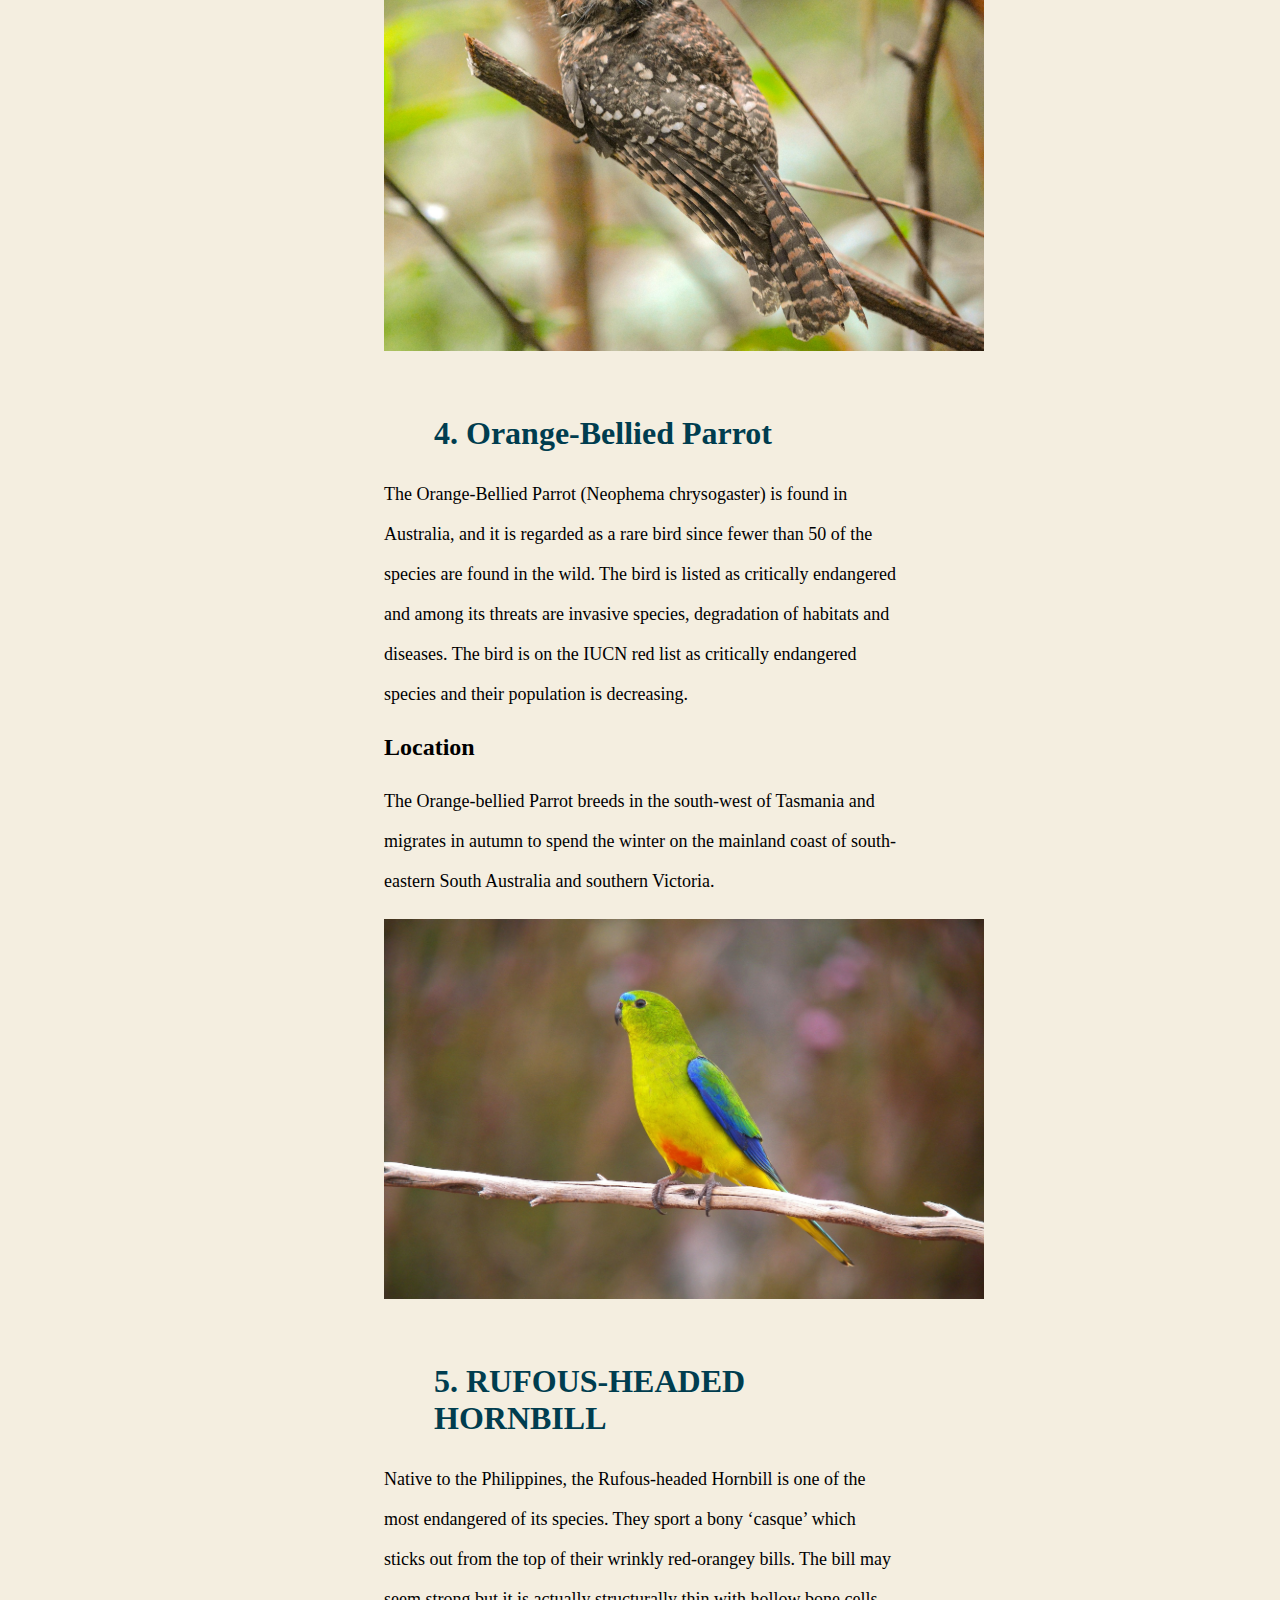
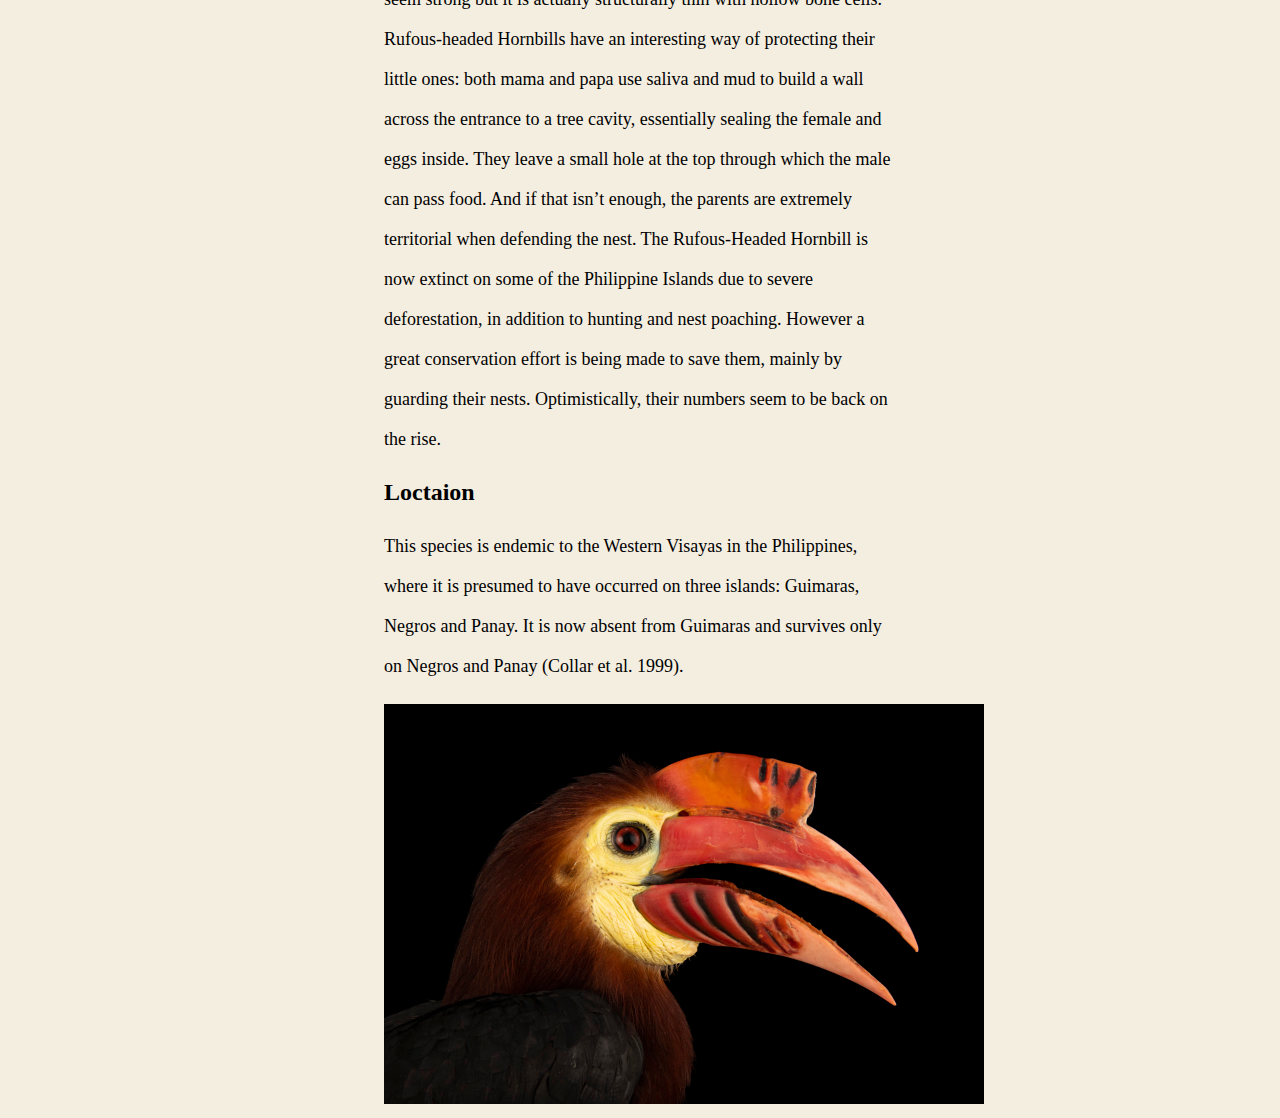
<file: Birds.html>
<!DOCTYPE html>
<html>
<head>
    <meta charset="utf-8">
    <meta name="viewport" content="width=device-width, initial-scale=1">
    <title>Birds</title>
    <link rel="stylesheet" type="text/css" href="style.css">
    <link rel="icon" href="logo.png">
</head>
<body>
<div class="navbar">
    <a href="file:///C:/Users/DELL/Pictures/ZKA/Kie's/lobeia%20tech%20html%20files/index.html"><img src="logo.png" width="50" height="50" class="logo"></a>
    <a href="file:///C:/Users/DELL/Pictures/ZKA/Kie's/lobeia%20tech%20html%20files/index.html">Home</a>
    <a href="file:///C:/Users/DELL/Pictures/ZKA/Kie's/lobeia%20tech%20html%20files/index.html">Land Animals</a>
    <a href="file:///C:/Users/DELL/Pictures/ZKA/Kie's/lobeia%20tech%20html%20files/index.html">Aquatic Animals</a>
    <a href="file:///C:/Users/DELL/Pictures/ZKA/Kie's/lobeia%20tech%20html%20files/index.html">Birds</a>
    <a href="file:///C:/Users/DELL/Pictures/ZKA/Kie's/lobeia%20tech%20html%20files/index.html">Gallery</a>
 </div>

<!-- --------------body-------------- -->
<div class="welcome" id="welcome">

</div>
<div class="welcome" id="welcome">

    <div>
        <h1 align ="center" ; size="10px"><u>Birds</u></h1>
        <h1>1. Golden Pheasant</h1>
        <p>You might have seen these pheasants at the zoo but those are actually hybrids.

            The real golden pheasants are native to the Western forests of China. Named after their golden crests, we are wowed by the male’s colorful body! They can grow up to 41 inches long and the tail is 2/3 the length of the entire body. Golden pheasants are really hard to find and there is little known about them as they are seldom seen in their natural habitat. 
            There are only about 1000-2000 of these beautiful birds left.
        </p>        
        <img src="golden.jfif" width="600px">
    <br>
    <br>
        <h1>2. Hummingbird Hawk-Moth</h1>
        <p>
            First described by the naturalist Carl Linnaeus, this is not your everyday moth.

            Not quite as cute as the poodle moth described later on this list, it is instead distinguished by its exceptional size — it’s as large as a hummingbird! — and prominent reddish wings.

        </p>
        <h2>Loctaion</h2>
        <p>
            where to spot a Hummingbird Hawk-Moth. 
            You can see the hummingbird hawk-moth in Scotland, Wales, Ireland and England, where it’s often found feeding in gardens and woodlands.

        </p>
        <img src="hhm.jpg" width="600px" >
        
        <h1>3. New Caledonian Owlet-Nightjar</h1>
        <p>
            Also known as the “Enigmatic Owlet-[Nightjar](https://www.wildlifetrusts.org/wildlife-explorer/birds/swallows-swift-martins-and-nightjar/nightjar)” this is one of the most mysterious of all the rare birds on the list. Bigger than the [Australian Owlet-Nightjar](https://www.birdsinbackyards.net/species/Aegotheles-cristatus), it was second in size only to the  [New Zealand Owlet-Nightjar](http://nzbirdsonline.org.nz/species/new-zealand-owlet-nightjar) which is now extinct. 

Back in 1880, only two New Caledonian Owlet-Nightjars were collected. One of them was discovered as he flew into a bedroom in Tonghoué, a small village in New Caledonia. By 1915 only very few were spotted. Researchers believe that their numbers haven’t risen.

The New Caledonian Owlet-Nightjar is black with grey stripes with a long slightly rounded tail, short, rounded wings, and long, stout legs showing he is a ground feeder. Its voice is unknown but it is assumed he makes similar sounds to other Owlet-Nightjars: whistles and prolonged trilling sounds. 

Less than 50 New Caledonian Owlet-Nightjars are left and no conservation efforts have been made to conserve this species.

        </p>
        <h2>Location</h2>
        <p>
            The bird is endemic to the island of New Caledonia, which is in the South Pacific Ocean to the east of Australia.
        </p>
        <img src="ncon.jfif" width="600px">
        <h1>4. Orange-Bellied Parrot</h1>
        <p>
            The Orange-Bellied Parrot (Neophema chrysogaster) is found in Australia, and it is regarded as a rare bird since fewer than 50 of the species are found in the wild. The bird is listed as critically endangered and among its threats are invasive species, degradation of habitats and diseases. The bird is on the IUCN red list as critically endangered species and their population is decreasing.



        </p>
        <h2> Location</h2>
        <p>The Orange-bellied Parrot breeds in the south-west of Tasmania and migrates in autumn to spend the winter on the mainland coast of south-eastern South Australia and southern Victoria.
        </p>
        <img src="obp.jpg" width="600px">
        <h1>5. RUFOUS-HEADED HORNBILL</h1>
        <p>
            Native to the Philippines, the Rufous-headed Hornbill is one of the most endangered of its species. They sport a bony ‘casque’ which sticks out from the top of their wrinkly red-orangey bills. The bill may seem strong but it is actually structurally thin with hollow bone cells.

Rufous-headed Hornbills have an interesting way of protecting their little ones: both mama and papa use saliva and mud to build a wall across the entrance to a tree cavity, essentially sealing the female and eggs inside. They leave a small hole at the top through which the male can pass food. And if that isn’t enough, the parents are extremely territorial when defending the nest. 

The Rufous-Headed Hornbill is now extinct on some of the Philippine Islands due to severe deforestation, in addition to hunting and nest poaching. However a great conservation effort is being made to save them, mainly by guarding their nests. Optimistically, their numbers seem to be back on the rise.

        </p>
        <h2>Loctaion</h2>
        <p>
            This species is endemic to the Western Visayas in the Philippines, where it is presumed to have occurred on three islands: Guimaras, Negros and Panay. It is now absent from Guimaras and survives only on Negros and Panay (Collar et al. 1999).

        </p>
        <img src="rhh.jpg" width="600px">
        
    </div>

<!-- .......footer..................... -->
<a href="#welcome"><button class="top">^</button></a>

</body>
</html>
</file>
<file: style.css>
body{
	margin: 0px;
	padding: 0px;
	background-color: #F4EEE0;
}
.navbar{
	background: #F4EEE0;
	overflow: hidden;
	box-shadow: 3px 3px 3px #000000;
	position: fixed;
	width: 100%;
}
.navbar a{
	color: #000;
	float: left;
	padding: 15px;
	font-size: 30px;
	font-weight: lighter;
	font-family: "Times New Roman", Times, serif;
	text-align: center;
    box-shadow: black;
}
.btn{
	padding: 16px;
	font-size: 18px;
	font-weight: bold;
	background: #fff;
	border: none;
}
.sub{
	position: fixed;
	background: #ddd;
	display: none;
}
.sub a{
	display: block;
	float: none;
}
.navbar a:hover,.btn:hover{
	background: #003D4F;
	color: #C6976D;
	text-decoration: underline;
    text-decoration-style: double;
}
.dropdown:hover .sub{
	display: block;
}
.welcome{
	display: flex;
	justify-content: center;
	padding-top: 70px;
}
.welcome div{
	width: 40%;
	margin: 10px;
}
.welcome h1{
	color: #003D4F;
	margin-top: 60px;
	padding-left: 50px;
}
.welcome p{
	font-size: 18px;
	line-height: 40px;

}
.goshop{
	background: #222;
	color: #fff;
	font-size: 16px;
	padding: 8px 14px;
	border: 5px solid #444;
	border-radius: 30px;

}
.seemore{
	color: transparent; 
	background-color: transparent;
	border-color: transparent;
	cursor: default;
}
.activity{
	display: flex;
	justify-content: center;
	justify-content: center;
	padding-top: 25px;
}
.activity > div{
	width: 25%;
	margin: 10px;
}
.activity img{
	border-radius: 30px;
}
span{
	color: red;
}
#gallery,#cele,#about,#Aquatic{
	text-align: center;
	margin: 70px;
	padding-top: 70px;
	font-family: monospac;
	font-size: 50px;
	font-style: italic;
	font-weight: bold;
	color: #003D4F;
}
.landanimals{
	text-align: center;
	margin: 70px;
	padding-top: 70px;
	font-family: monospac;
	font-size: 50px;
	font-style: italic;
	font-weight: bold;
	color: #003D4F;
}
.gallery{
	display: flex;
	justify-content: center;
}
.gallery div{
	width: 20%;
	margin: 7px;
	left: 50px;
}
.gallery img{
	height: 200px;
	border-radius: 20px;
}
.gallery img:hover{
	transform: scale(1.3);
	transition-duration: 1s;
	border: 2px solid #fff;
}
.cele{
	display: flex;
	justify-content: center;
	background-color: #253f4b;
	padding: 100px 0px;
}
.cele div{
	width: 15%;
	text-align: center;
	color: #fff;
	margin: 0px 30px;
}
.cele img{
	border: 3px solid #fff;
	border-radius: 50%;
}
.about{
	display: flex;
	justify-content: center;
}
.about div{
	width: 40%;
	margin: 10px;
	text-align: right;
}
.top{
	background: #222;
	color: #fff;
	font-size: 20px;
	font-weight: bold;
	border-radius: 50%;
	width: 50px;
	height: 50px;
	border: 5px solid #bbb;
	right: 20px;
	bottom: 20px;
	position: fixed;
}
.logo {
    border-radius: 50%;
}
#peguin {
    margin-top: 80px;
    padding-left: 100px;
}
</file>
